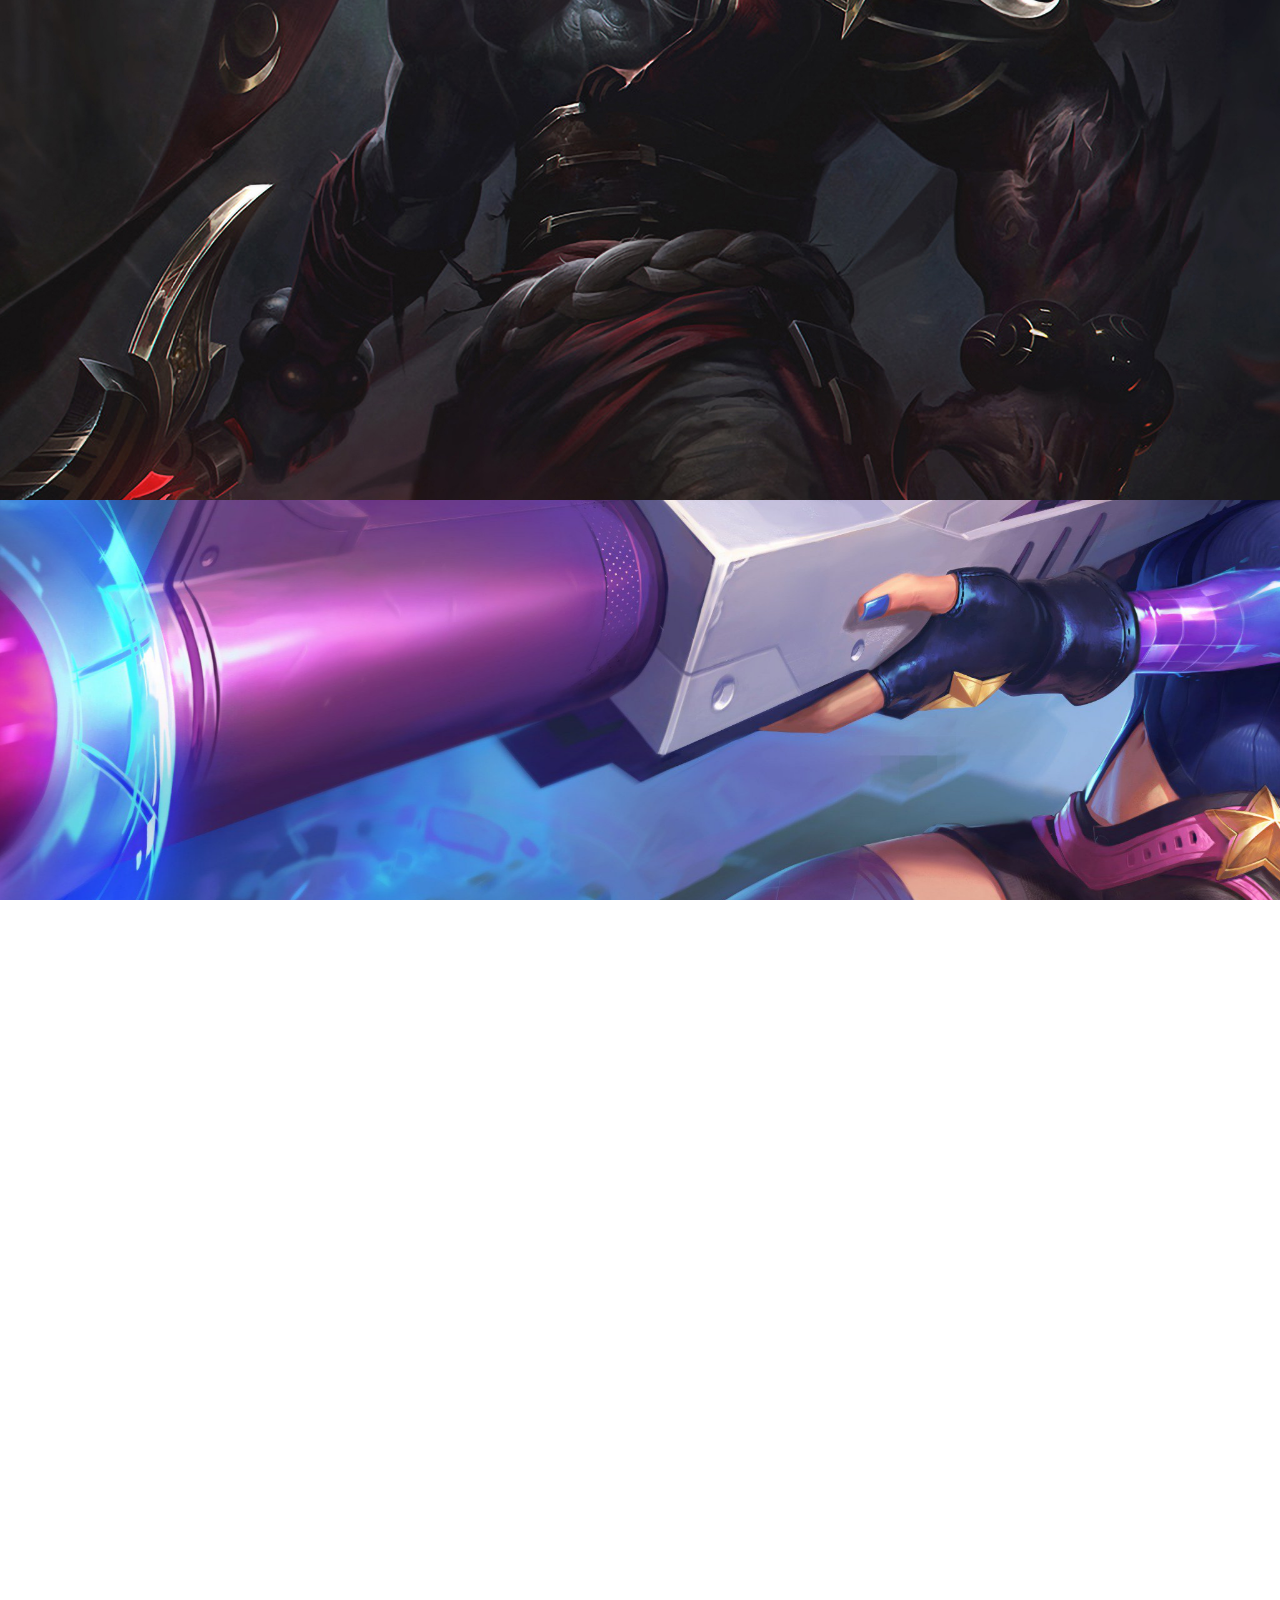
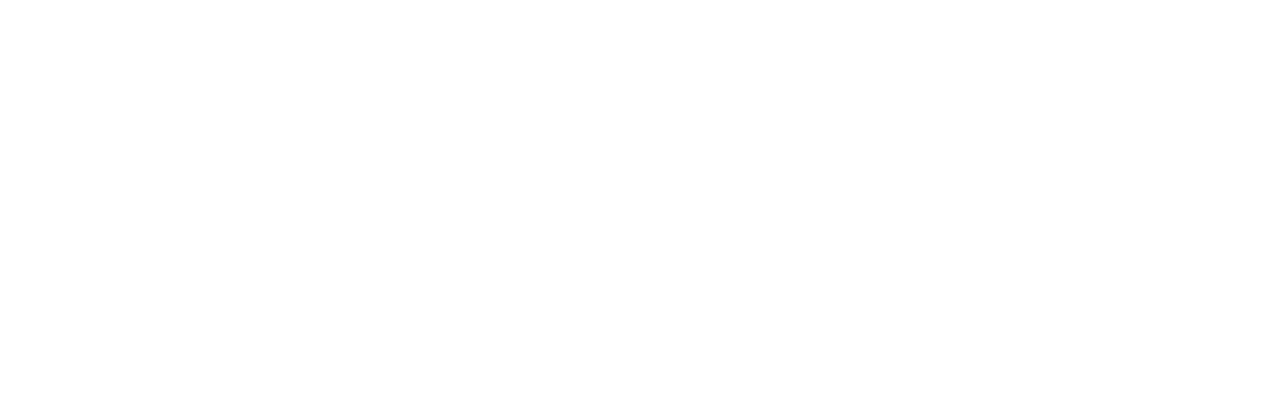
<file: 滚动/index.html>
<!DOCTYPE html>
<html lang="en">

<head>
  <meta charset="UTF-8">
  <meta name="viewport" content="width=device-width, initial-scale=1.0">
  <title>Document</title>
  <style>
    html,
    body {
      margin: 0;
      padding: 0;
      width: 100vw;
      height: 100vh;
      overflow: hidden;
    }

    body {
      overflow-y: auto;
      perspective: 1px;
    }

    .itembox {
      width: 100%;
      height: 500px;
      overflow: hidden;
    }

    .item {
      position: relative;
      transform-style: preserve-3d;
    }

    .itembox img {
      width: 100%;
      position: absolute;
      transform: translate3D(-0%, -80px, -1px) scale(2);
    }

    .itembox:nth-child(2) img {
      transform: translate3D(-0%, -80px, -2px) scale(2);
    }
  </style>
</head>

<body>
  <div class="itembox">
    <div class="item">
      <img src="./img/1.jpg" alt="">
    </div>
  </div>
  <div class="itembox">
    <div class="item">
      <img src="./img/2.jpg" alt="">
    </div>
  </div>
  <div class="itembox">
    <div class="item">
      <img src="./img/3.jpg" alt="">
    </div>
  </div>
  <div class="itembox">
    <div class="item">
      <img src="./img/4.jpg" alt="">
    </div>
  </div>
</body>

</html>
</file>
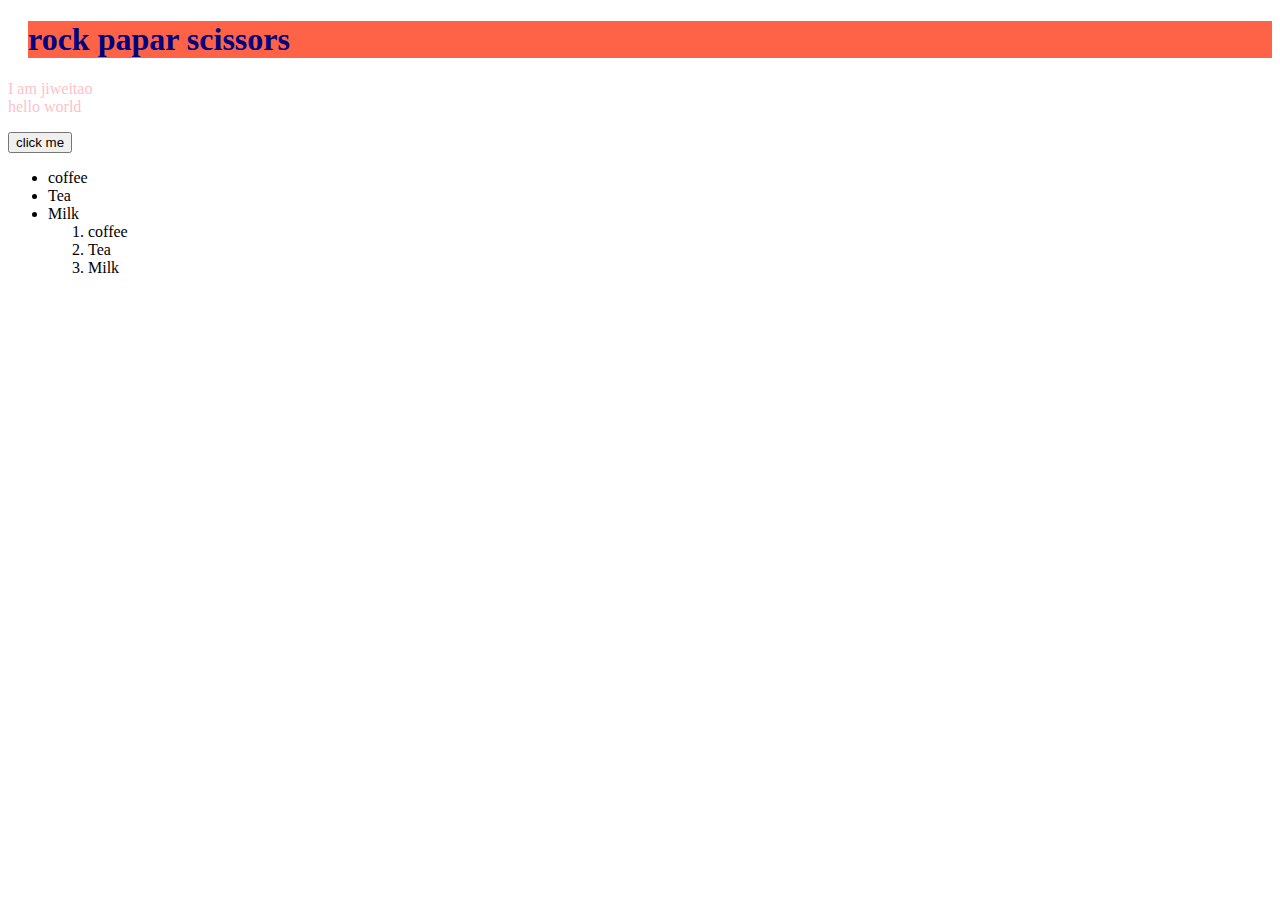
<file: 33.html>
<!DOCTYPE html>
<html>
  <head>
      <link rel="stylesheet"  href="./3.css">
      <meta charset="utf-8">
      <title>rock paper scissors game</title>
  </head>
  <body>
    <header>
      <h1>rock papar scissors</h1>
    </header>
    <p>I am jiweitao<br>hello world</p>
    <button>click me</button>   
    <ul>
      <li>coffee</li>
      <li>Tea</li>
      <li>Milk</li>
    </ur>
    <ol>
      <li>coffee</li>
      <li>Tea</li>
      <li>Milk</li>
    </ol>
  </body>
  
</html>
</file>
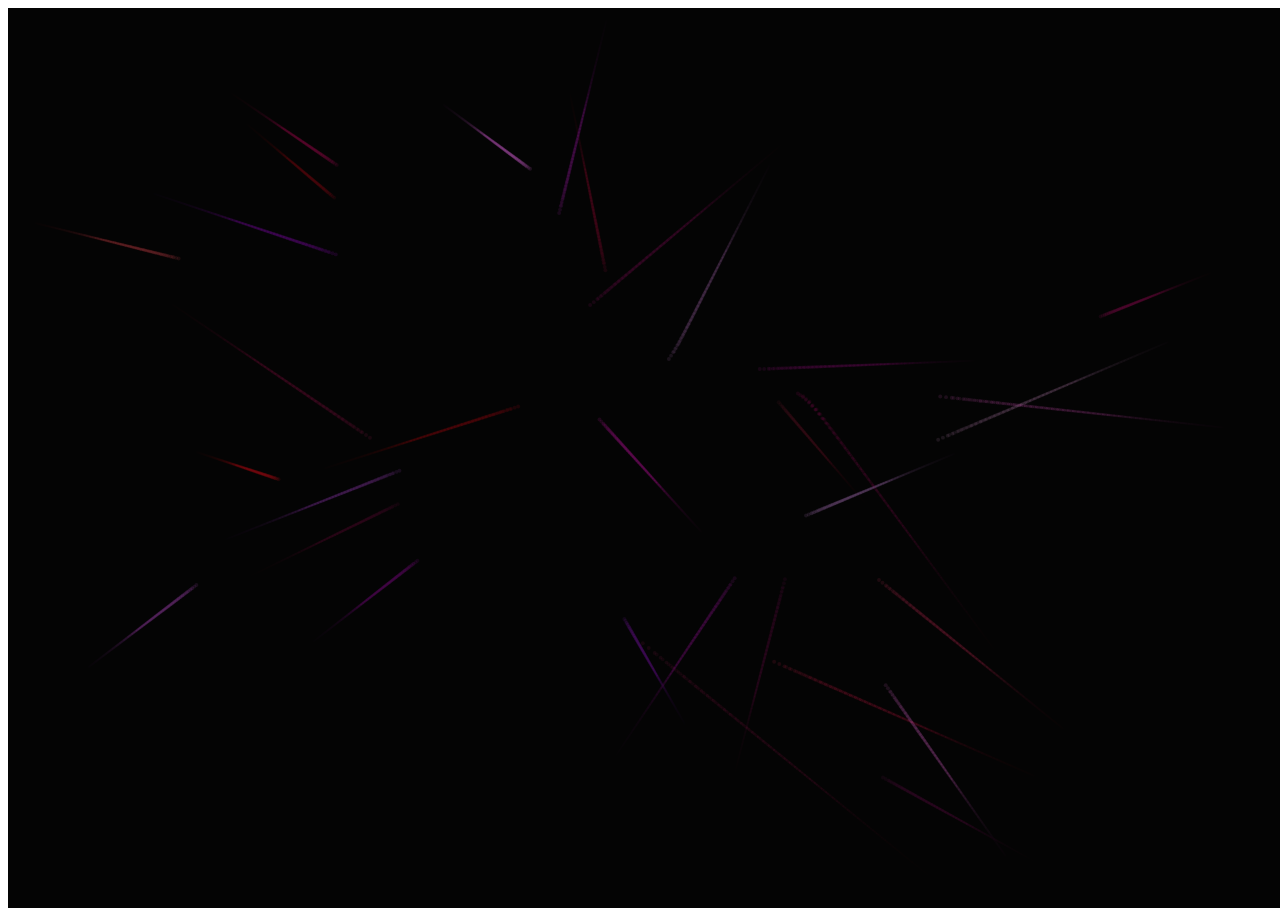
<file: heart01.html>
<!doctype html>
<html>
<head>  
<title>Heart</title> 
<meta charset="UTF-8">  
</head>  
<body>  
<canvas id="c"></canvas>  
<script>  
var c = document.getElementsByTagName('canvas')[0];
var a = c.getContext('2d');   
</script> 

<script>
e=[];h=[];O=c.width=innerWidth;Q=c.height=innerHeight;v=32;M=Math;R=M.random;C=M.cos;Y=6.3;for(i=0;i<Y;i+=0.2)h.push([O/2+180*M.pow(M.sin(i),3),Q/2+10*-(15*C(i)-5*C(2*i)-2*C(3*i)-C(4*i))]);
for(i=0;i<v;){x=R()*O;y=R()*Q;H=80*(i/v)+280;S=40*R()+60;B=60*R()+20;f=[];for(k=0;k<v;)f[k++]={x:x,y:y,X:0,Y:0,R:1-k/v+1,S:R()+1,q:~~(R()*v),D:2*(i%2)-1,F:0.2*R()+0.7,f:"hsla("+~~H+","+~~S+"%,"+~~B+"%,.1)"};e[i++]=f}
function _(d){a.fillStyle=d.f;a.beginPath();a.arc(d.x,d.y,d.R,0,Y,1);a.closePath();a.fill()}
setInterval(function(){a.fillStyle="rgba(0,0,0,.2)";a.fillRect(0,0,O,Q);for(i=v;i--;){f=e[i];u=f[0];q=h[u.q];D=u.x-q[0];E=u.y-q[1];G=M.sqrt(D*D+E*E);10>G&&(0.95<R()?u.q=~~(R()*v):(0.99<R()&&(u.D*=-1),u.q+=u.D,u.q%=v,0>u.q&&(u.q+=v)));u.X+=-D/G*u.S;u.Y+=-E/G*u.S;u.x+=u.X;u.y+=u.Y;_(u);u.X*=u.F;u.Y*=u.F;for(k=0;k<v-1;)T=f[k],N=f[++k],N.x-=0.7*(N.x-T.x),N.y-=0.7*(N.y-T.y),_(N)}},25);
</script>
</body>
</html>
</file>
<file: 3.css>
h1{
  background-color:Tomato;
  color:navy;
  margin-left:20px;
}
p{
  color:pink;
  }
</file>
